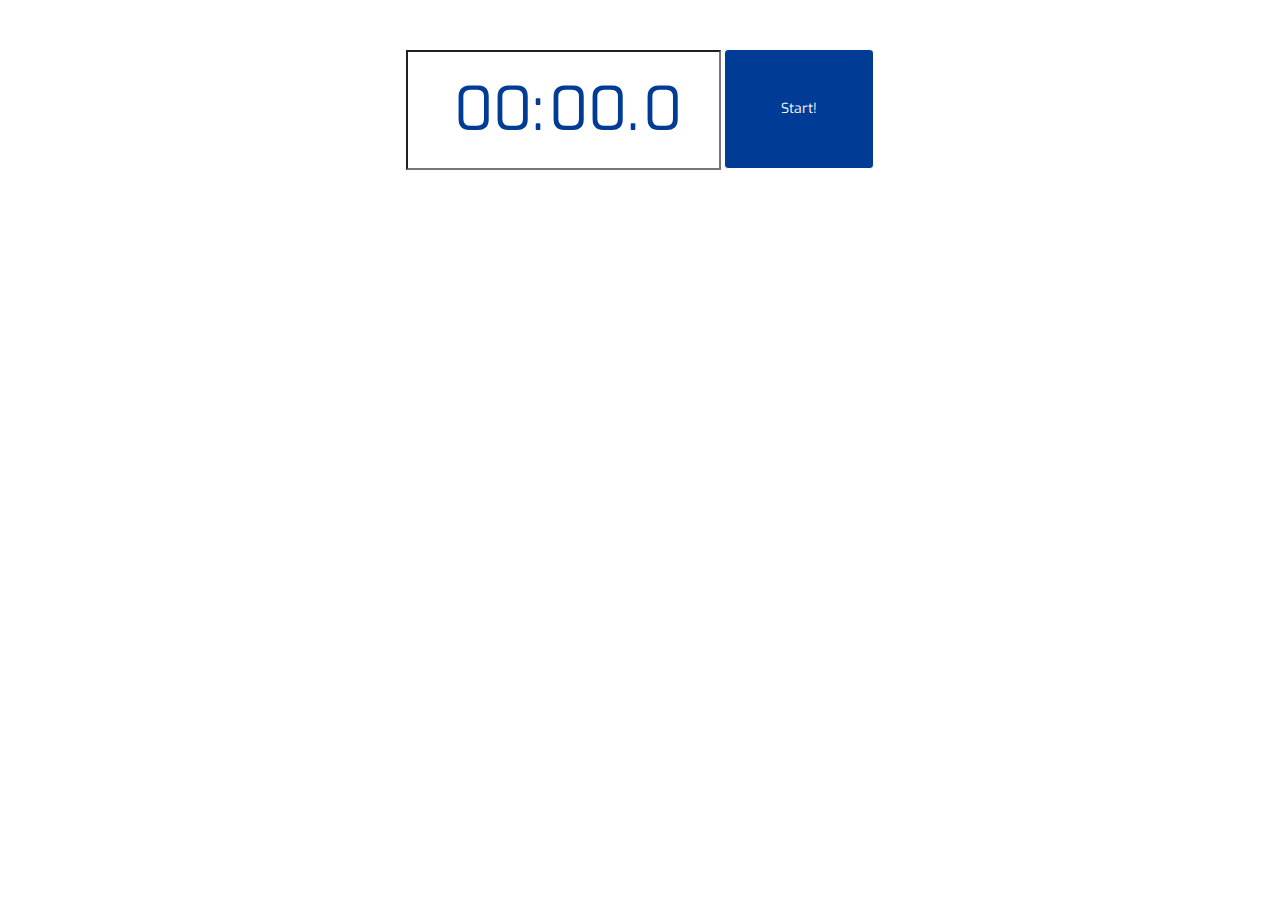
<file: index.html>
<!DOCTYPE html>
<html>
<head>
  <title>Stopwatch</title>
  <meta http-equiv="Content-Type" content="text/html; charset=utf-8" />
  <meta http-equiv="X-UA-Compatible" content="IE=edge" />
  <meta name="viewport" content="width=device-width, initial-scale=1.0" />
  <!-- Latest compiled and minified CSS -->
    <link rel="stylesheet" type="text/css" href="css/global.css" />
  <link rel="stylesheet" href="https://maxcdn.bootstrapcdn.com/bootstrap/3.3.7/css/bootstrap.min.css" integrity="sha384-BVYiiSIFeK1dGmJRAkycuHAHRg32OmUcww7on3RYdg4Va+PmSTsz/K68vbdEjh4u" crossorigin="anonymous">
  <link href="https://fonts.googleapis.com/css?family=Exo" rel="stylesheet">
</head>
<body>
  <div class='container'>
    <div class='row'>
      <div class='col-sm-12'>
        <div class='watch' id='wholeWatch'>
          <input type='text' id='minuteArea' value='00:' /><input type='text' id='secondArea' value='00.' /><input type='text' id='tenthSecond' value='0' />
          <button id='button' class='btn startButton'>Start!</button>
        </div>
      </div>

    </div>

  </div>

  <!-- <script type="text/javascript" src="https://cdn.polyfill.io/v2/polyfill.min.js?features=fetch"></script> -->
  <script type="text/javascript" src="js/global.js"></script>

</body>
</html>
</file>
<file: css/global.css>
#secondArea{
  height: 120px;
  width: 95px;
  background-color: white;
  color: rgb(0,60,150);
  text-align: right;
  font-size: 60px;
  font-family: 'Exo', sans-serif;
  border-right: none;
  border-left: none;
}
#tenthSecond{
  height: 120px;
  width: 80px;
  background-color: white;
  color: rgb(0,60,150);
  text-align: left;
  font-size: 60px;
  font-family: 'Exo', sans-serif;
  border-left: none;
}
#minuteArea{
  height: 120px;
  width: 140px;
  background-color: white;
  color: rgb(0,60,150);
  text-align: right;
  font-size: 60px;
  font-family: 'Exo', sans-serif;
  border-right: none;
}
#button{
  width: 150px;
  height: 120px;
  padding-top: 7px;
  margin-top: -35px;
  color: white;
  background-color: rgb(0,60,150);
  border: 1px solid white;
  font-family: 'Exo', sans-serif;
}
.watch{
  padding: 50px;
  align-items: center;
  text-align:center;
}
</file>
